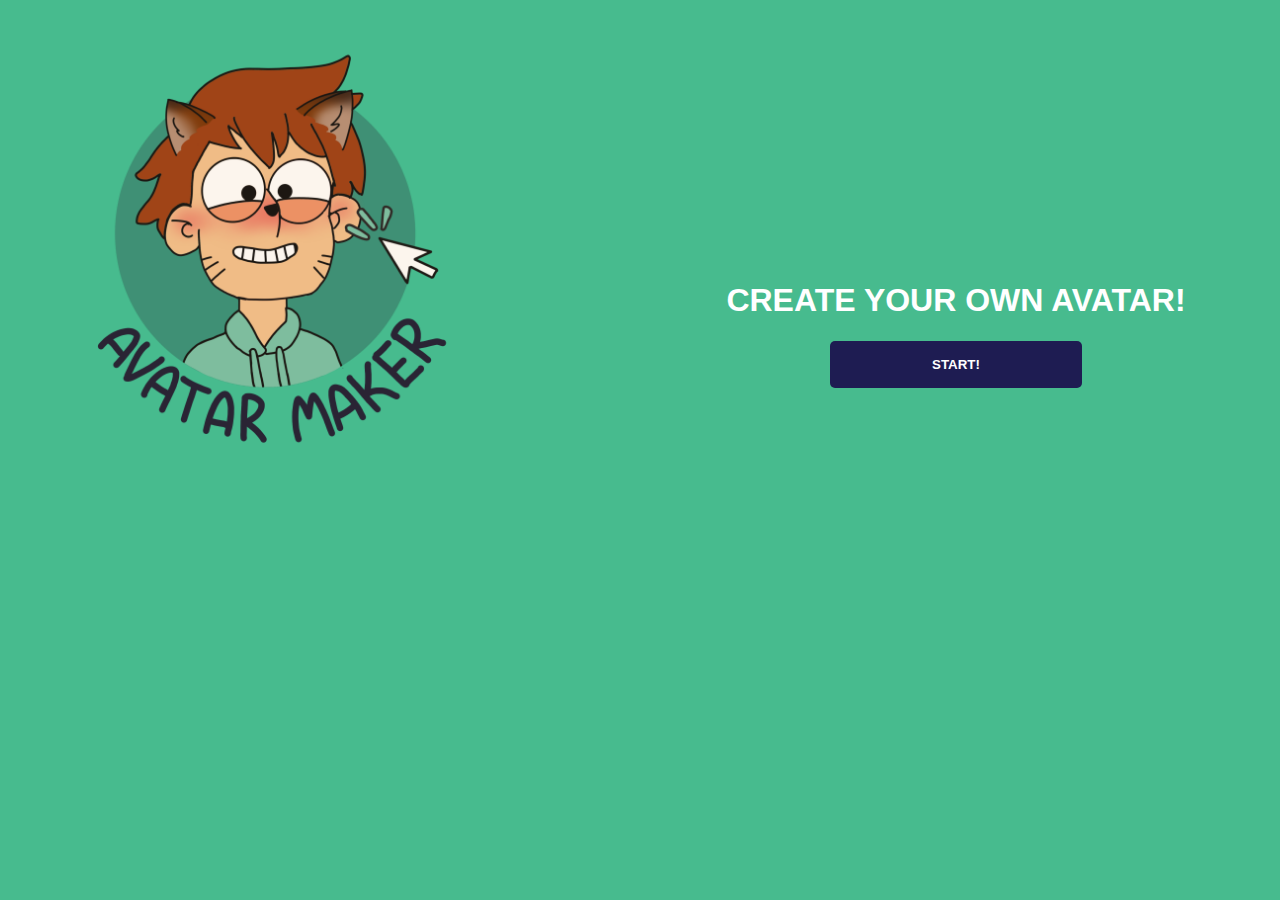
<file: templates/index.html>
<!doctype html>
<html>
    <head>
      <title>Avatar Generator</title>
      <link rel="stylesheet" type="text/css" href="../static/style.css">
    </head>
    <body>
      <div class="article_double">
        <img id="logo" src="../static/logo.png"><br>
      </div>
      <div class="article_double" id="start_page">
        <h1>Create your own Avatar!</h1>
        <form method="post">
            <button type="submit">Start!</button>
        </form>
      </div>
    </body>
</html>
</file>
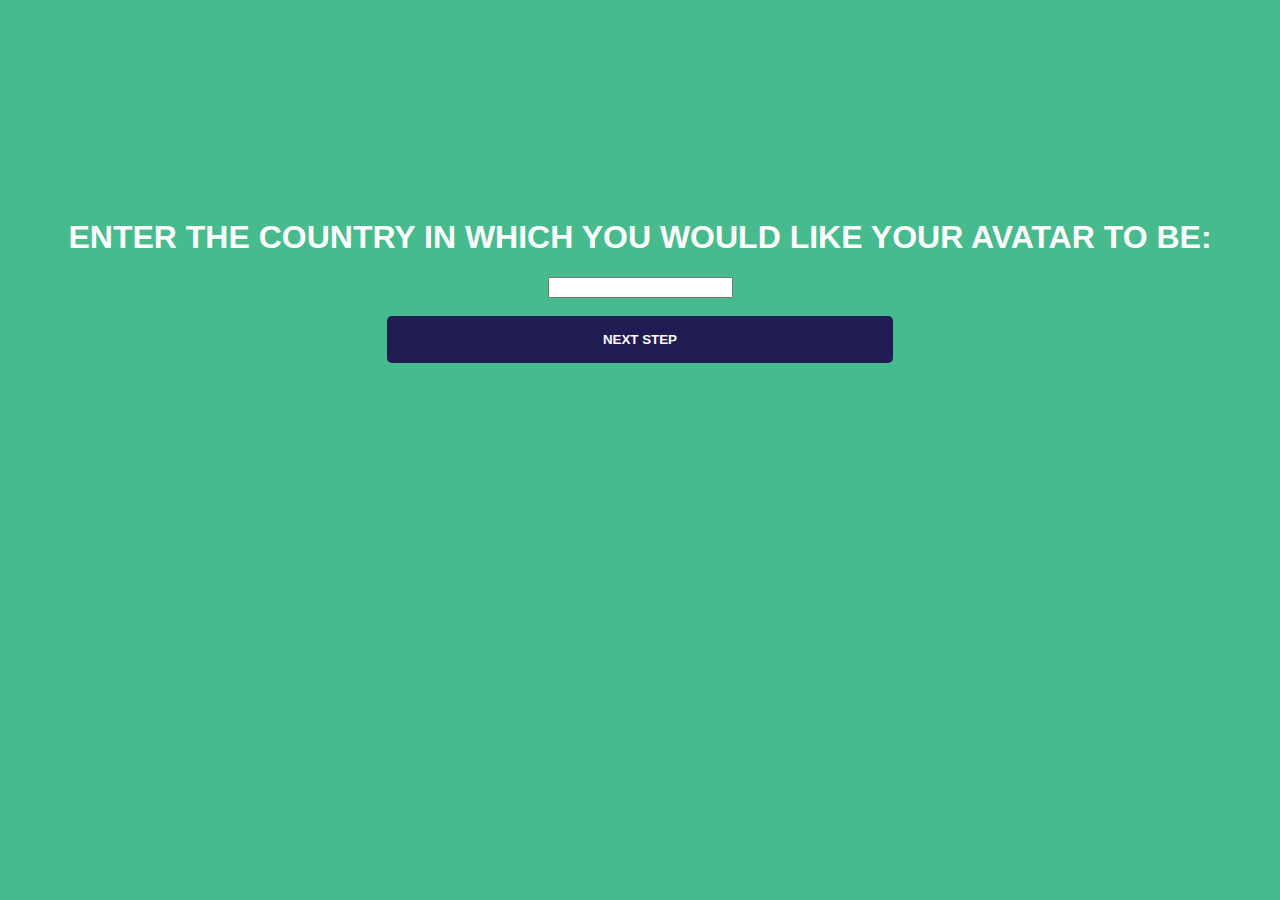
<file: templates/stage1.html>
<!doctype html>
<html>
    <head>
        <title>Avatar Generator</title>
        <link rel="stylesheet" type="text/css" href="../static/style.css">
    </head>
    <body>
      <div class="article_single">
        <form action="" method="post">
          <h1>Enter the country in which you would like your avatar to be:<br></h1>
          <input type="text" name="pic"><br>
          <input type="submit" value="Next Step">
        </form>
      </div>
    </body>
</html>
</file>
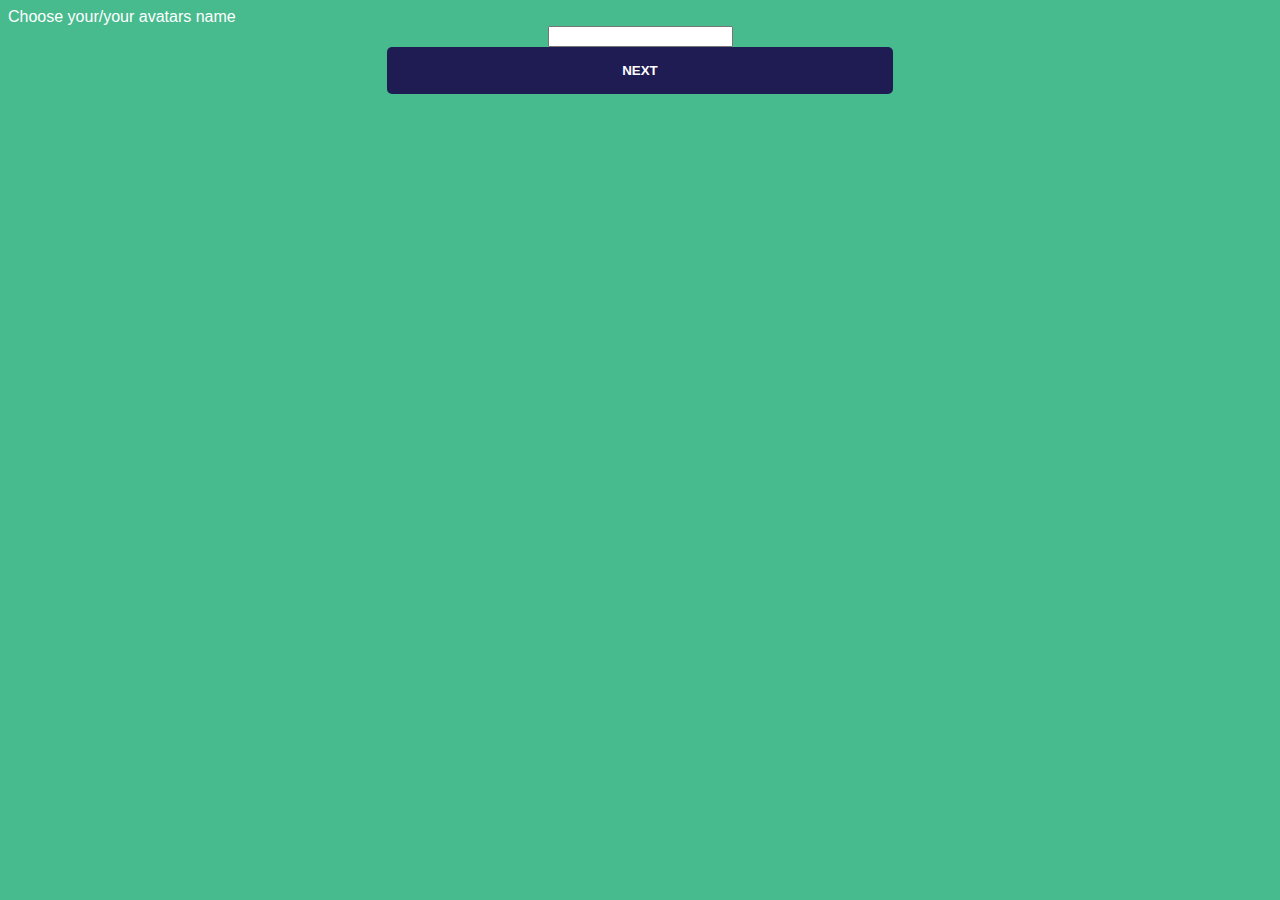
<file: templates/stage2.html>
<!doctype html>
<html>
    <head>
        <title>Avatar Generator</title>
        <link rel="stylesheet" type="text/css" href="../static/style.css">
    </head>
    <body>
      <form action="" method="post">
        Choose your/your avatars name<br>
        <input type="text" name="name">
        <input type="submit" value="Next">
      </form>
    </body>
</html>
</file>
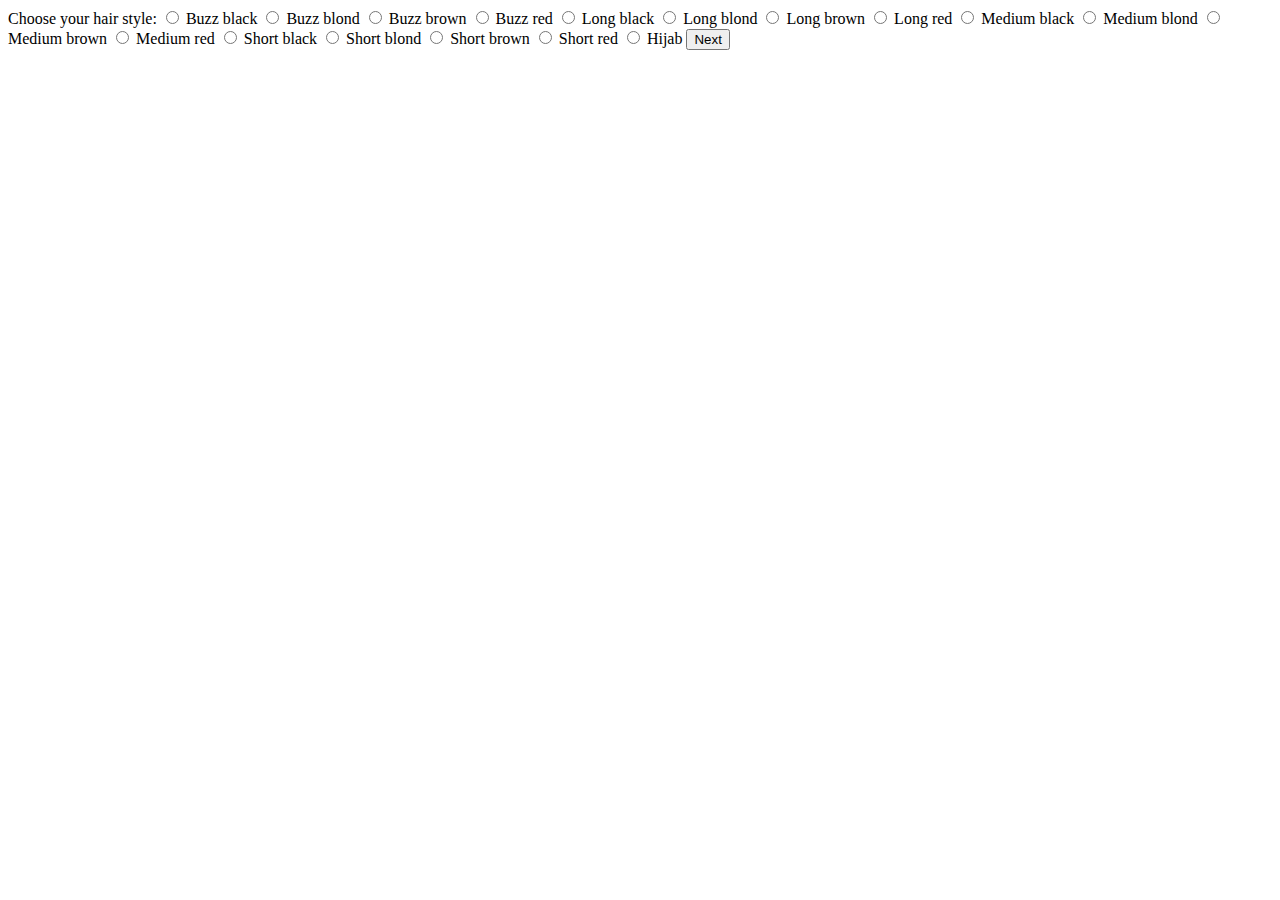
<file: templates/stage5.html>
<!doctype html>
<html>
    <head>
        <title>Avatar Generator</title>
        <!-- <link rel="stylesheet" type="text/css" href="../static/style.css"> -->
    </head>
    <body>

      <form action="" method="post">
        Choose your hair style:
        <input type="radio" id="buzz_black" name="hair" value="buzz_black">
        <label for="buzz_black">Buzz black</label>
        <input type="radio" id="buzz_blond" name="hair" value="buzz_blond">
        <label for="buzz_blond">Buzz blond</label>
        <input type="radio" id="buzz_brown" name="hair" value="buzz_brown">
        <label for="buzz_brown">Buzz brown</label>
        <input type="radio" id="buzz_red" name="hair" value="buzz_red">
        <label for="buzz_red">Buzz red</label>
        <input type="radio" id="long_black" name="hair" value="long_black">
        <label for="long_black">Long black</label>
        <input type="radio" id="long_blond" name="hair" value="long_blond">
        <label for="long_blond">Long blond</label>
        <input type="radio" id="long_brown" name="hair" value="long_brown">
        <label for="long_brown">Long brown</label>
        <input type="radio" id="long_red" name="hair" value="long_red">
        <label for="long_red">Long red</label>
        <input type="radio" id="medium_black" name="hair" value="medium_black">
        <label for="medium_black">Medium black</label>
        <input type="radio" id="medium_blond" name="hair" value="medium_blond">
        <label for="medium_blond">Medium blond</label>
        <input type="radio" id="medium_brown" name="hair" value="medium_brown">
        <label for="medium_brown">Medium brown</label>
        <input type="radio" id="medium_red" name="hair" value="medium_red">
        <label for="medium_red">Medium red</label>
        <input type="radio" id="short_black" name="hair" value="short_black">
        <label for="short_black">Short black</label>
        <input type="radio" id="short_blond" name="hair" value="short_blond">
        <label for="short_blond">Short blond</label>
        <input type="radio" id="short_brown" name="hair" value="short_brown">
        <label for="short_brown">Short brown</label>
        <input type="radio" id="short_red" name="hair" value="short_red">
        <label for="short_red">Short red</label>
        <input type="radio" id="hijab" name="hair" value="Hijab">
        <label for="hijab">Hijab</label>
        <input type="submit" value="Next">
      </form>
    </body>
</html>
</file>
<file: static/style.css>
@charset "utf-8";
/* CSS Document */

body{
  font-family: Tahoma, sans-serif;
  color: white;
  background-color: #47bb8e;
  position: relative;
}
h1 {
  text-transform: uppercase;
  text-align: center;
}
.article_double{
  width: 50%;
  float: left;
  position: relative;
}
.article_single{
margin-top: 15%;
width: 100%;
position: absolute;
}
input[type=radio] {
  position: absolute;
  opacity: 0;
}

input[type=radio]+img {
  cursor: pointer;
  margin-right: 0.5rem;
}

input[type=radio]:checked + img {
  outline: 5px solid #1e1c52;
}

input{
  margin: 0 auto;
  margin: auto;
  text-align: center;
  vertical-align: middle;
  display:block;
}

input+img{
	float:left;
	width:25%;
	background-color:#b8b8b8;
	overflow:auto;
	margin: 5%
	}


button, input[type=submit]{
	background-color: #1e1c52;
  border: none;
	border-radius: 5px;
  color: white;
  padding: 16px 32px;
  text-decoration: none;
  text-transform: uppercase;
  font-weight: bold;
  width: 40%;
  margin-left: 30%;
  margin-right: 30%;
  margin-bottom: 30%;
  cursor: pointer;
  position: absolute;
  display:block;

}
a{
  background-color: #1e1c52;
  border: none;
  border-radius: 5px;
  color: white;
  padding: 16px 32px;
  text-decoration: none;
  text-transform: uppercase;
  font-weight: bold;
  text-align: center;
  width: 40%;
  margin-left: 30%;
  margin-right: 30%;
  margin-bottom: 30%;
  cursor: pointer;
  position: absolute;
}
img{
  max-width: 100%;
  max-height: 100%;
  display: block;
}

#logo{
  width: 80%;
}
#start_page{
position: relative;
margin-top: 20%;
}
</file>
